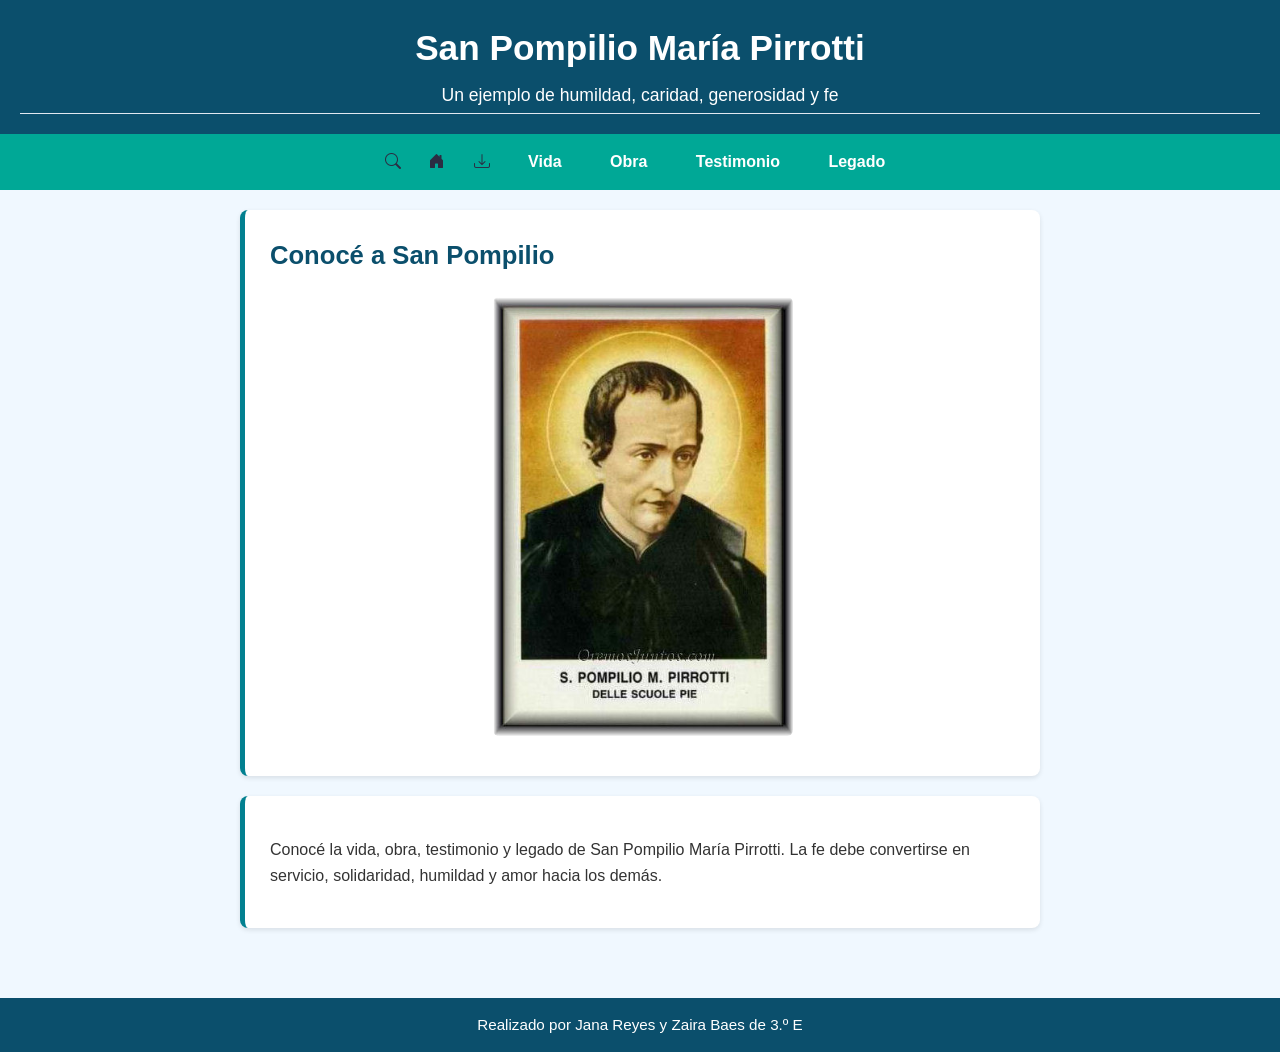
<file: index.html>
<!DOCTYPE html>
<html lang="es">
<head>
    <meta charset="UTF-8">
    <meta name="viewport" content="width=device-width, initial-scale=1.0">
    <title>San Pompilio María Pirrotti</title>
   <link rel="stylesheet" href="./css/estilos.css">
    <link rel="stylesheet" href="https://cdn.jsdelivr.net/npm/bootstrap-icons@1.13.2/font/bootstrap-icons.min.css">
</head>
<body>
    <header>
        <h1>San Pompilio María Pirrotti</h1>
        <h3>Un ejemplo de humildad, caridad, generosidad y fe</h3>
    </header>
    
    <nav>
        <ul>
            <li><i class="bi bi-search"></i></li>
            <li><i class="bi bi-house-door-fill"></i></li>
            <li><i class="bi bi-download"></i></li>
            <li><a href="./pages/vida.html">Vida</a></li>
            <li><a href="./pages/obra.html">Obra</a></li>
            <li><a href="./pages/testimonio.html">Testimonio</a></li>
            <li><a href="./pages/legado.html">Legado</a></li>
        </ul>
    </nav>

    <main>
        <section>
            <h2>Conocé a San Pompilio</h2>
            <img src="./img/SanPompilio1.jpg" alt="San Pompilio María Pirrotti" width="300">
        </section>

        <section>
            <p>Conocé la vida, obra, testimonio y legado de San Pompilio María Pirrotti. La fe debe convertirse en servicio, solidaridad, humildad y amor hacia los demás.</p>
        </section>
    </main>

    <footer>
        <p>Realizado por Jana Reyes y Zaira Baes de 3.º E</p>
    </footer>
</body>
</html>
</file>
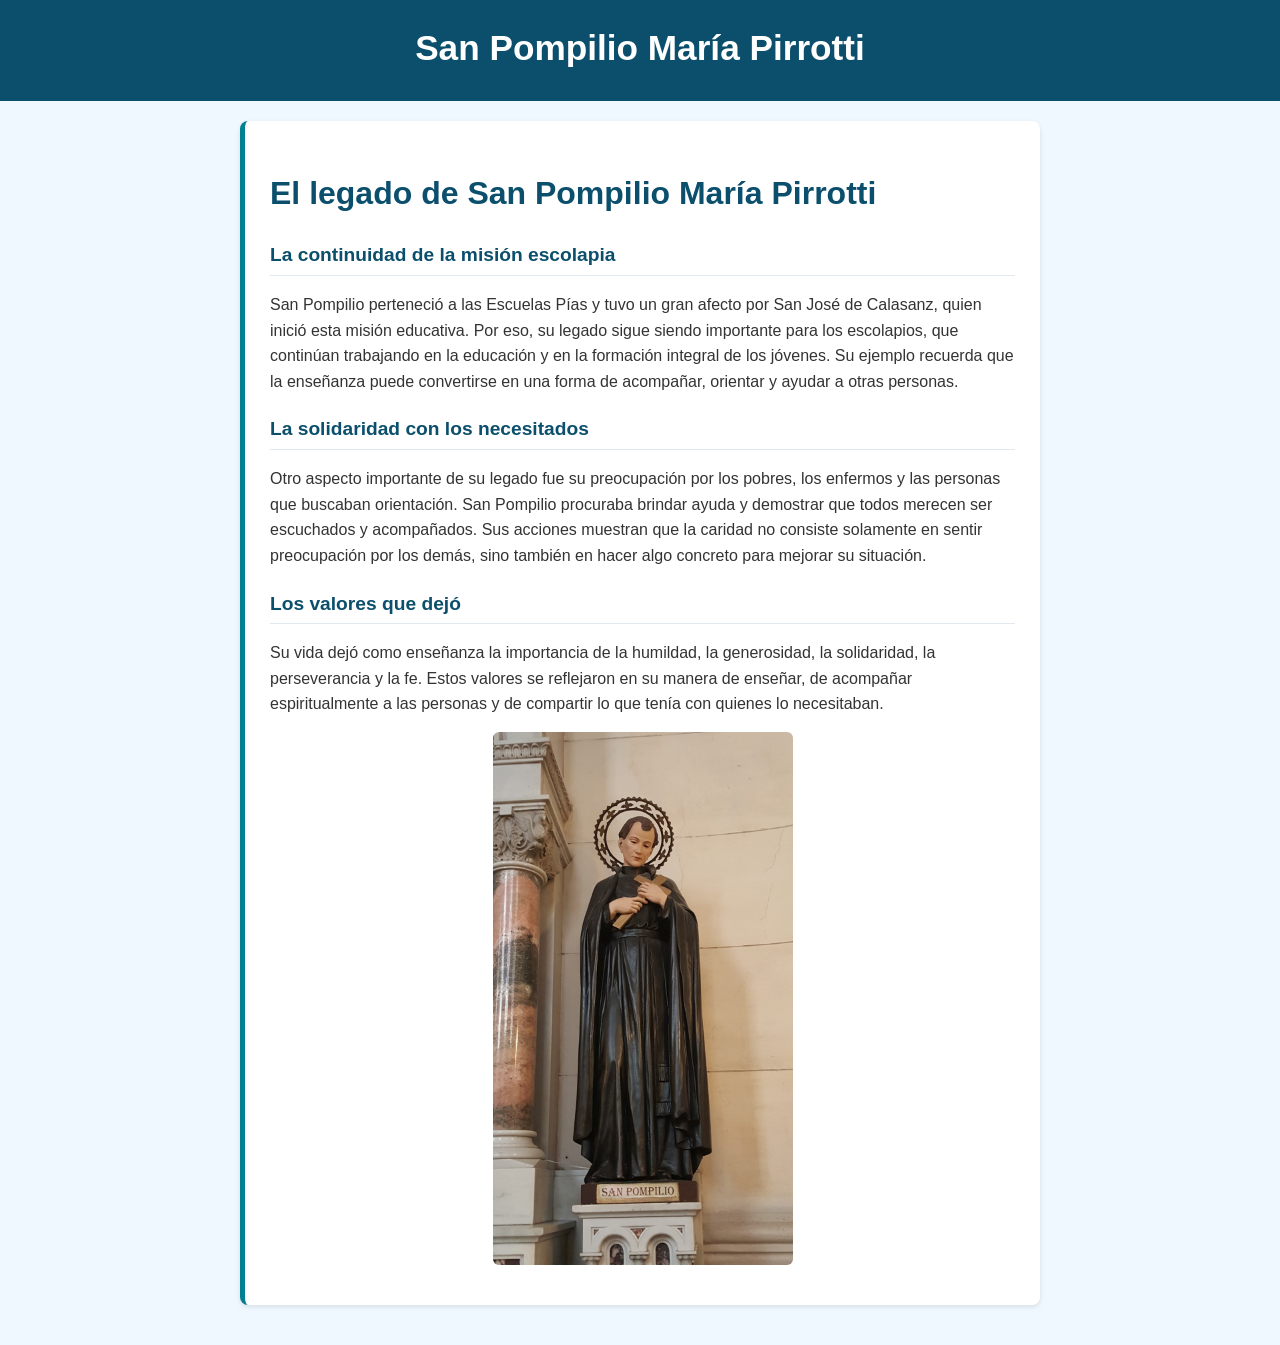
<file: pages/legado.html>
<!DOCTYPE html>
<html lang="es">
<head>
    <meta charset="UTF-8">
    <meta name="viewport" content="width=device-width, initial-scale=1.0">
    <title>Legado - San Pompilio María Pirrotti</title>
    <link rel="stylesheet" href="../css/estilos.css">
</head>
<body>
    <header>
        <h1>San Pompilio María Pirrotti</h1>
    </header>

    <main>
        <div class="card">
            <h1>El legado de San Pompilio María Pirrotti</h1>

            <h3>La continuidad de la misión escolapia</h3> 
            <p>San Pompilio perteneció a las Escuelas Pías y tuvo un gran afecto por San José de Calasanz, quien inició esta misión educativa. 
               Por eso, su legado sigue siendo importante para los escolapios, que continúan trabajando en la educación y en la formación integral de los jóvenes. Su ejemplo recuerda que la enseñanza puede convertirse en una forma de acompañar, orientar y ayudar a otras personas.</p>
            
            <h3>La solidaridad con los necesitados</h3>  
            <p>Otro aspecto importante de su legado fue su preocupación por los pobres, los enfermos y las personas que buscaban orientación. San Pompilio procuraba brindar ayuda y demostrar que todos merecen ser escuchados y acompañados. 
               Sus acciones muestran que la caridad no consiste solamente en sentir preocupación por los demás, sino también en hacer algo concreto para mejorar su situación.</p>

            <h3>Los valores que dejó</h3> 
            <p>Su vida dejó como enseñanza la importancia de la humildad, la generosidad, la solidaridad, la perseverancia y la fe. Estos valores se reflejaron en su manera de enseñar, de acompañar espiritualmente a las personas y de compartir lo que tenía con quienes lo necesitaban.</p>
            <img src="../img/SanPompilio2.png" alt="Escultura de San Pompilio María Pirrotti" width="300">
 
        </div>
    </main>

</body>
</html>
</file>
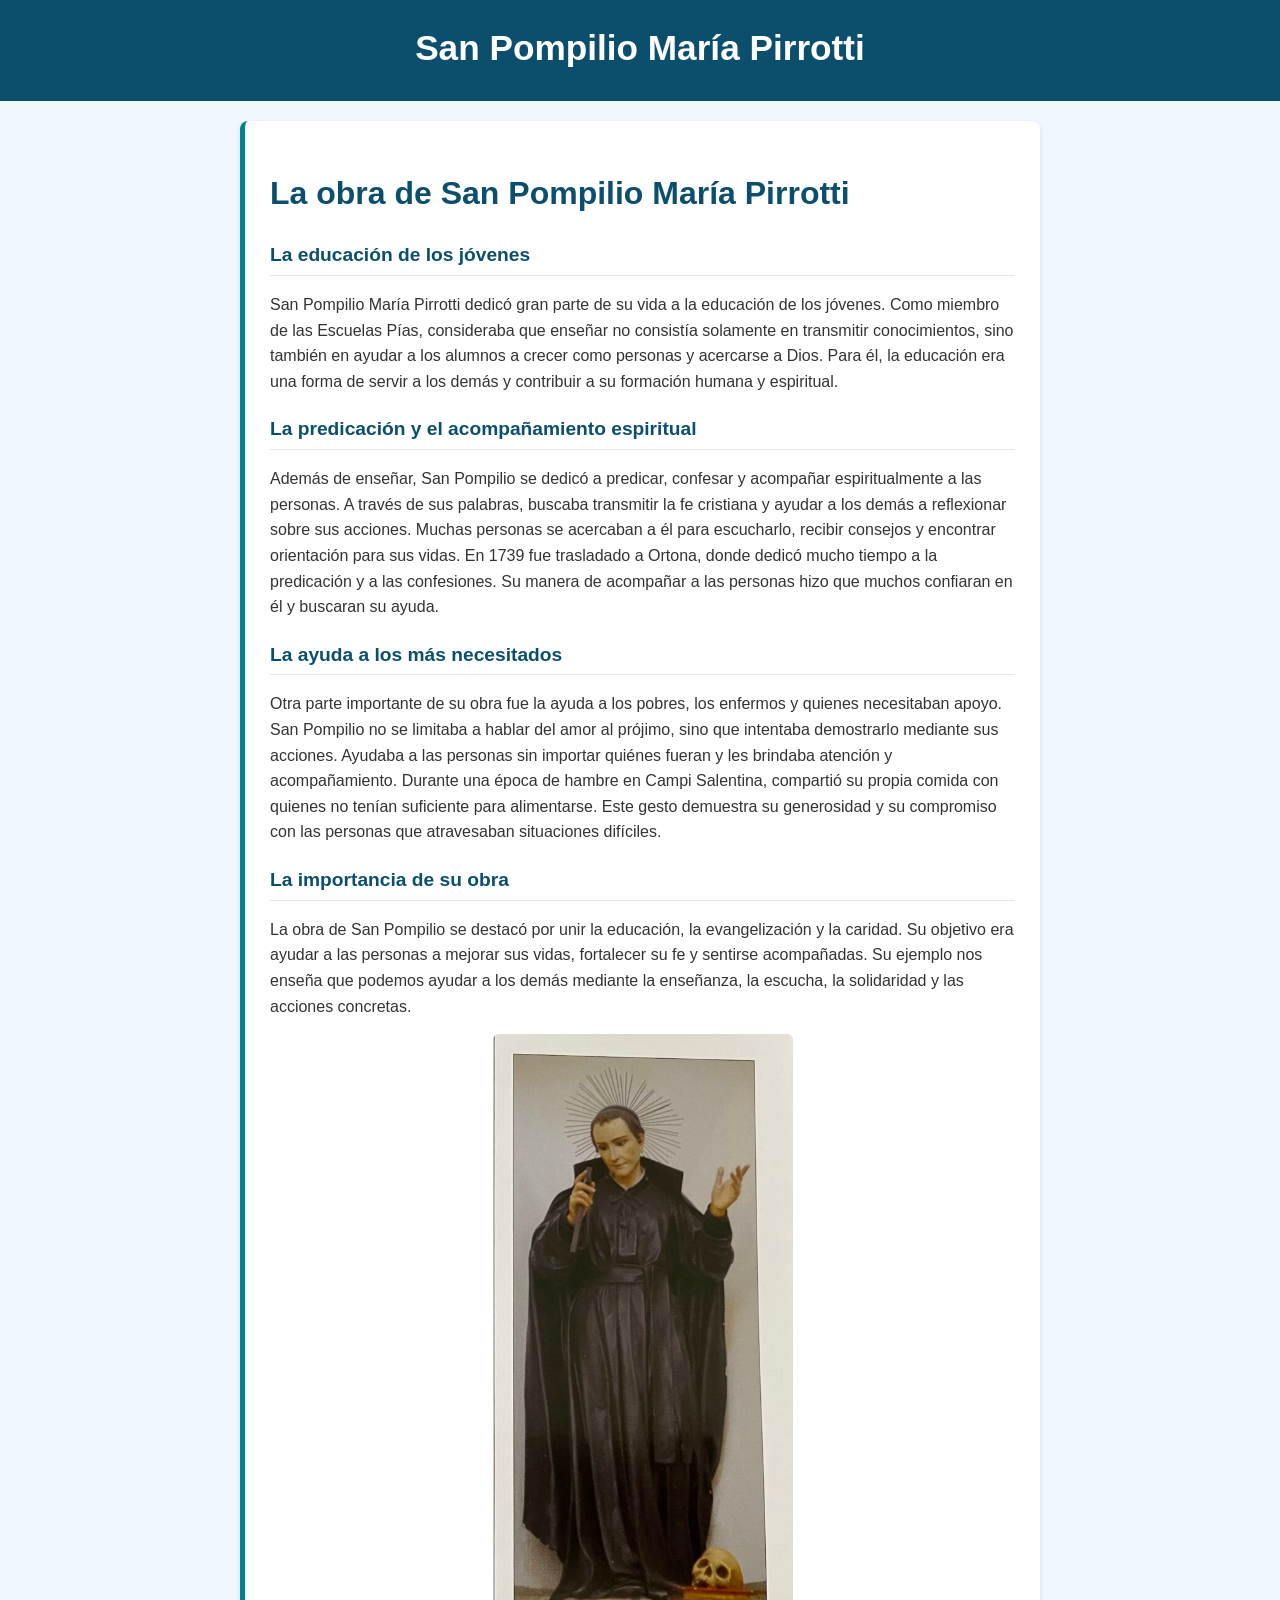
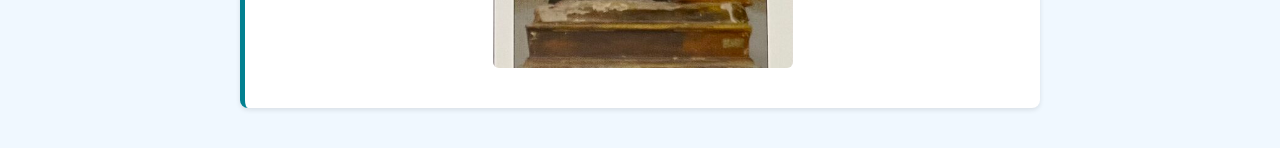
<file: pages/obra.html>
<!DOCTYPE html>
<html lang="es">
<head>
    <meta charset="UTF-8">
    <meta name="viewport" content="width=device-width, initial-scale=1.0">
    <title>Obra - San Pompilio María Pirrotti</title>
    <link rel="stylesheet" href="../css/estilos.css">  
</head>
<body>
    <header>
        <h1>San Pompilio María Pirrotti</h1>
    </header>

    <main>
        <div class="card">
            <h1>La obra de San Pompilio María Pirrotti</h1>

            <h3>La educación de los jóvenes</h3> 
            <p>San Pompilio María Pirrotti dedicó gran parte de su vida a la educación de los jóvenes.
               Como miembro de las Escuelas Pías, consideraba que enseñar no consistía solamente en transmitir conocimientos, sino también en ayudar a los alumnos a crecer como personas y acercarse a Dios. Para él, la educación era una forma de servir a los demás y contribuir a su formación humana y espiritual.</p> 
            
            <h3>La predicación y el acompañamiento espiritual</h3> 
            <p>Además de enseñar, San Pompilio se dedicó a predicar, confesar y acompañar espiritualmente a las personas. A través de sus palabras, buscaba transmitir la fe cristiana y ayudar a los demás a reflexionar sobre sus acciones. Muchas personas se acercaban a él para escucharlo, recibir consejos y encontrar orientación para sus vidas.
               En 1739 fue trasladado a Ortona, donde dedicó mucho tiempo a la predicación y a las confesiones. Su manera de acompañar a las personas hizo que muchos confiaran en él y buscaran su ayuda.</p> 
            
            <h3>La ayuda a los más necesitados</h3> 
            <p>Otra parte importante de su obra fue la ayuda a los pobres, los enfermos y quienes necesitaban apoyo. San Pompilio no se limitaba a hablar del amor al prójimo, sino que intentaba demostrarlo mediante sus acciones. Ayudaba a las personas sin importar quiénes fueran y les brindaba atención y acompañamiento.
              Durante una época de hambre en Campi Salentina, compartió su propia comida con quienes no tenían suficiente para alimentarse. Este gesto demuestra su generosidad y su compromiso con las personas que atravesaban situaciones difíciles.</p> 
            
            <h3>La importancia de su obra</h3> 
            <p>La obra de San Pompilio se destacó por unir la educación, la evangelización y la caridad. Su objetivo era ayudar a las personas a mejorar sus vidas, fortalecer su fe y sentirse acompañadas. Su ejemplo nos enseña que podemos ayudar a los demás mediante la enseñanza, la escucha, la solidaridad y las acciones concretas.</p>

            <img src="../img/SanPompilio3.jpg" alt="Estatua de San Pompilio María Pirrotti" width="300">
        </div>
    </main>

</body>
</html>
</file>
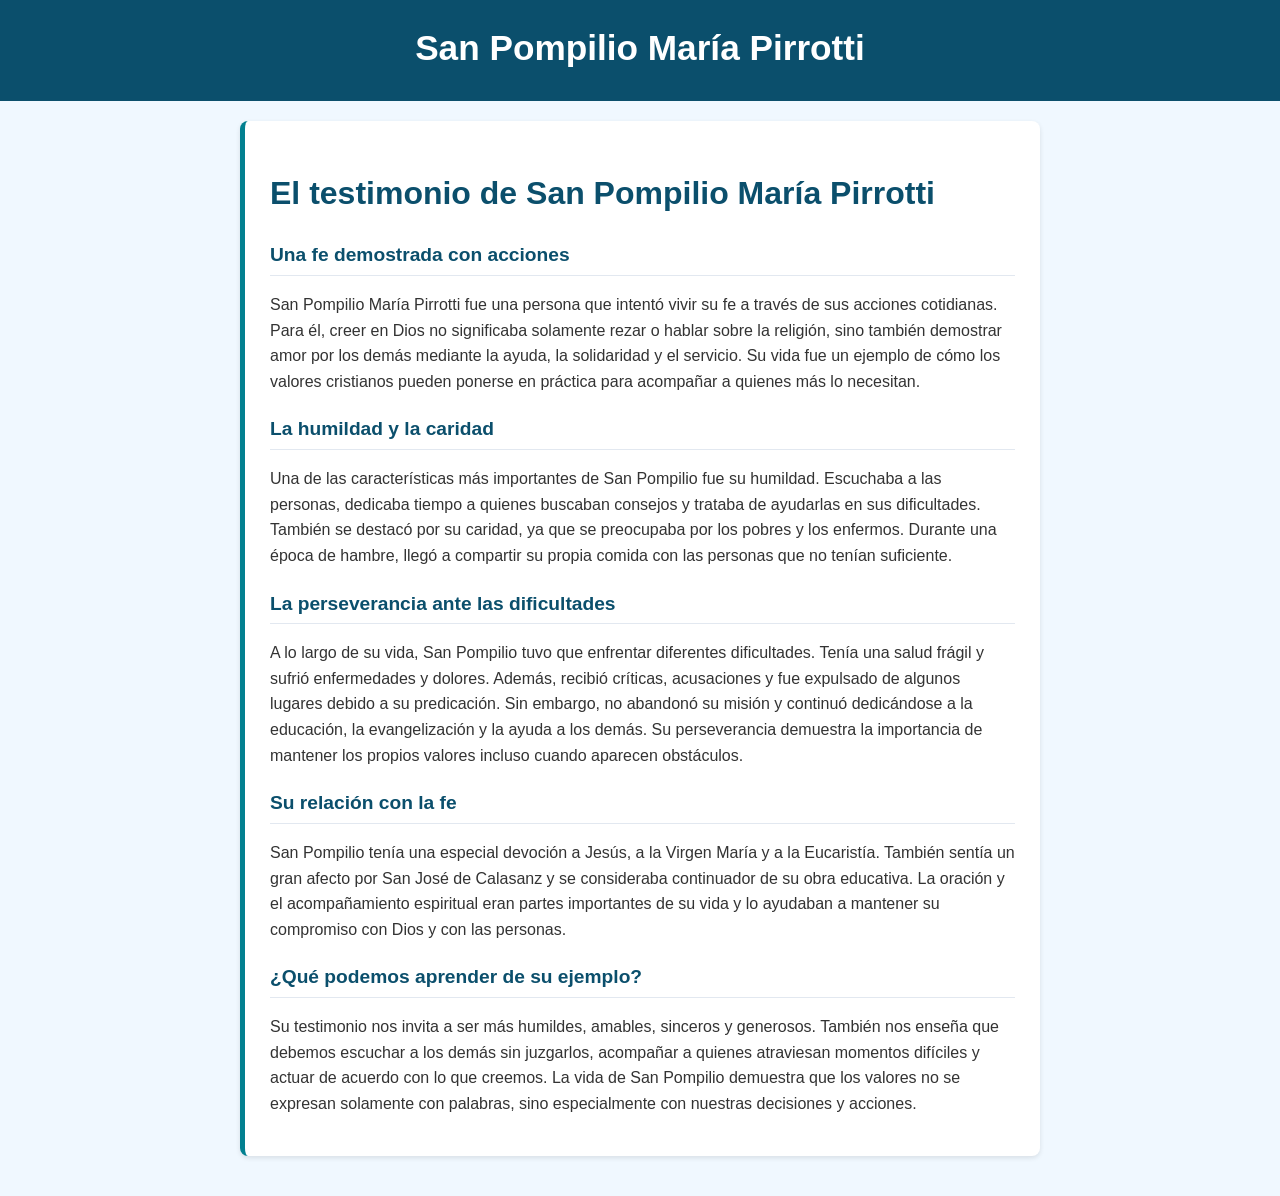
<file: pages/testimonio.html>
<!DOCTYPE html>
<html lang="es">
<head>
    <meta charset="UTF-8">
    <meta name="viewport" content="width=device-width, initial-scale=1.0">
    <title>Testimonio - San Pompilio María Pirrotti</title>
    <link rel="stylesheet" href="../css/estilos.css">
</head>
<body>
    <header>
        <h1>San Pompilio María Pirrotti</h1>
    </header>

    <main>
        <div class="card">
            <h1>El testimonio de San Pompilio María Pirrotti</h1>
            
            <h3>Una fe demostrada con acciones</h3> 
            <p>San Pompilio María Pirrotti fue una persona que intentó vivir su fe a través de sus acciones cotidianas. 
               Para él, creer en Dios no significaba solamente rezar o hablar sobre la religión, sino también demostrar amor por los demás mediante la ayuda, la solidaridad y el servicio. 
               Su vida fue un ejemplo de cómo los valores cristianos pueden ponerse en práctica para acompañar a quienes más lo necesitan.</p> 

            <h3>La humildad y la caridad</h3> 
            <p>Una de las características más importantes de San Pompilio fue su humildad. 
               Escuchaba a las personas, dedicaba tiempo a quienes buscaban consejos y trataba de ayudarlas en sus dificultades. También se destacó por su caridad, ya que se preocupaba por los pobres y los enfermos. 
               Durante una época de hambre, llegó a compartir su propia comida con las personas que no tenían suficiente.</p> 

            <h3>La perseverancia ante las dificultades</h3>
            <p>A lo largo de su vida, San Pompilio tuvo que enfrentar diferentes dificultades. Tenía una salud frágil y sufrió enfermedades y dolores. 
               Además, recibió críticas, acusaciones y fue expulsado de algunos lugares debido a su predicación. Sin embargo, no abandonó su misión y continuó dedicándose a la educación, la evangelización y la ayuda a los demás. 
               Su perseverancia demuestra la importancia de mantener los propios valores incluso cuando aparecen obstáculos.</p>

            <h3>Su relación con la fe</h3> 
            <p>San Pompilio tenía una especial devoción a Jesús, a la Virgen María y a la Eucaristía. También sentía un gran afecto por San José de Calasanz y se consideraba continuador de su obra educativa. 
               La oración y el acompañamiento espiritual eran partes importantes de su vida y lo ayudaban a mantener su compromiso con Dios y con las personas.</p> 

            <h3>¿Qué podemos aprender de su ejemplo?</h3> 
            <p>Su testimonio nos invita a ser más humildes, amables, sinceros y generosos. También nos enseña que debemos escuchar a los demás sin juzgarlos, acompañar a quienes atraviesan momentos difíciles y actuar de acuerdo con lo que creemos. 
               La vida de San Pompilio demuestra que los valores no se expresan solamente con palabras, sino especialmente con nuestras decisiones y acciones.</p>
        </div>
    </main>

</body>
</html>
</file>
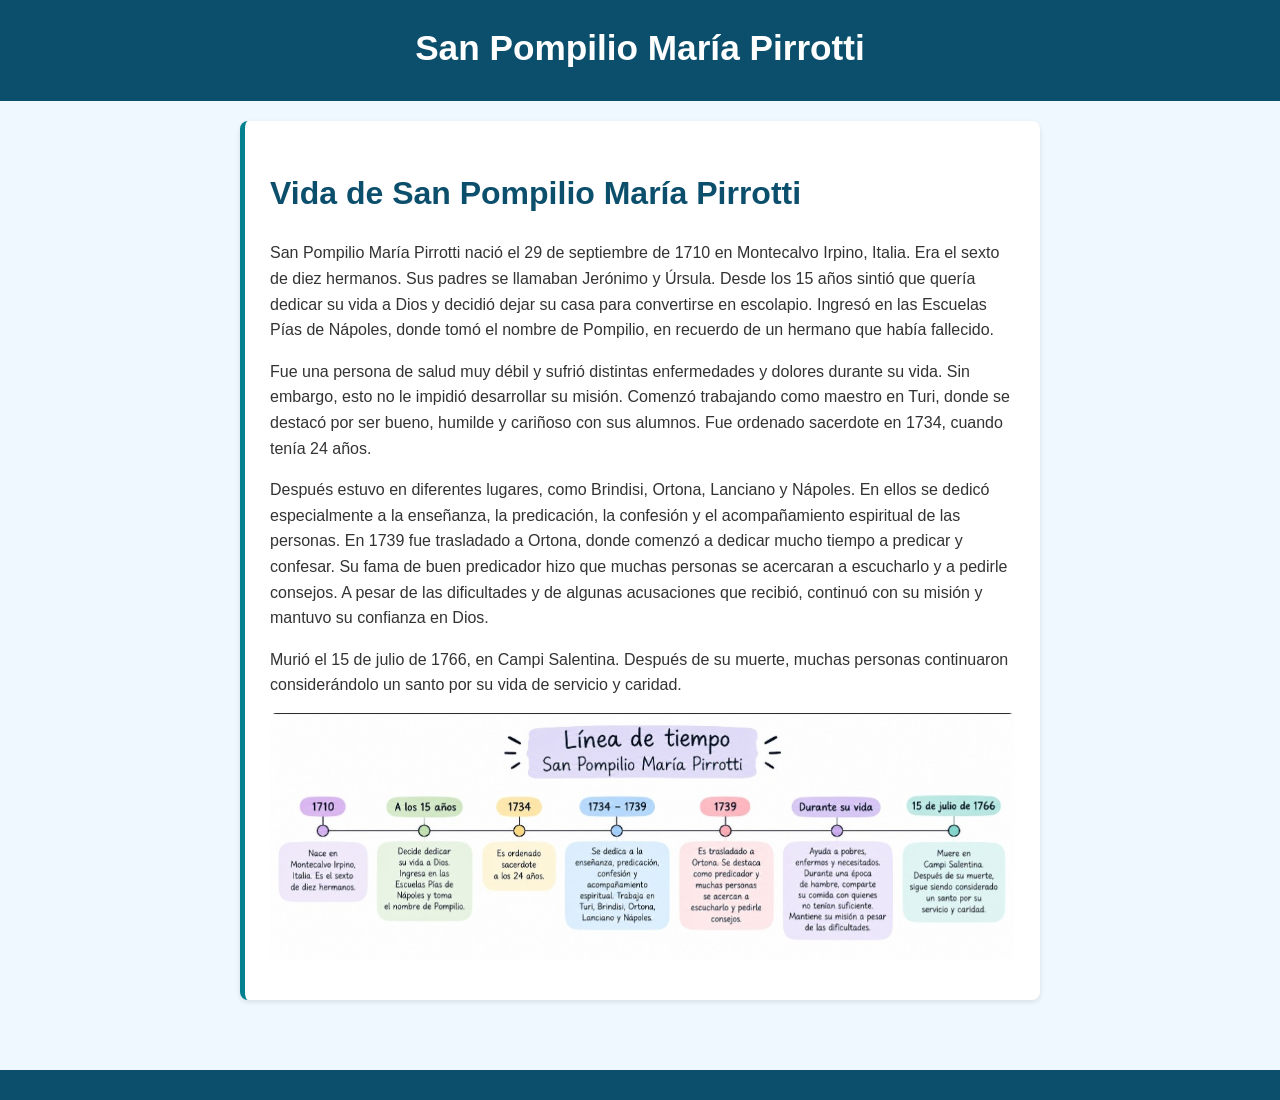
<file: pages/vida.html>
<!DOCTYPE html>
<html lang="es">
<head>
    <meta charset="UTF-8">
    <meta name="viewport" content="width=device-width, initial-scale=1.0">
    <title>Vida - San Pompilio María Pirrotti</title>
    <link rel="stylesheet" href="../css/estilos.css">
</head>
<body>
    <header>
        <h1>San Pompilio María Pirrotti</h1>
    </header>

    <main>
        <div class="card">
            <h1>Vida de San Pompilio María Pirrotti</h1>
            
            <p>
                San Pompilio María Pirrotti nació el 29 de septiembre de 1710
                en Montecalvo Irpino, Italia. Era el sexto de diez hermanos.
                Sus padres se llamaban Jerónimo y Úrsula.
                Desde los 15 años sintió que quería dedicar su vida a Dios
                y decidió dejar su casa para convertirse en escolapio.
                Ingresó en las Escuelas Pías de Nápoles, donde tomó el nombre
                de Pompilio, en recuerdo de un hermano que había fallecido.
            </p>

            <p>
                Fue una persona de salud muy débil y sufrió distintas
                enfermedades y dolores durante su vida. Sin embargo, esto
                no le impidió desarrollar su misión.
                Comenzó trabajando como maestro en Turi, donde se destacó
                por ser bueno, humilde y cariñoso con sus alumnos.
                Fue ordenado sacerdote en 1734, cuando tenía 24 años.
            </p>

            <p>
                Después estuvo en diferentes lugares, como Brindisi, Ortona,
                Lanciano y Nápoles. En ellos se dedicó especialmente a la
                enseñanza, la predicación, la confesión y el acompañamiento
                espiritual de las personas.
                En 1739 fue trasladado a Ortona, donde comenzó a dedicar
                mucho tiempo a predicar y confesar. Su fama de buen predicador
                hizo que muchas personas se acercaran a escucharlo y a pedirle
                consejos.
                A pesar de las dificultades y de algunas acusaciones que recibió,
                continuó con su misión y mantuvo su confianza en Dios.
            </p>

            <p>
                Murió el 15 de julio de 1766, en Campi Salentina. Después de
                su muerte, muchas personas continuaron considerándolo un santo
                por su vida de servicio y caridad.
            </p>

            <img src="../img/línea de tiempo.jpeg" alt="Línea de tiempo de San Pompilio María Pirrotti">
        </div>
    </main>

    <footer>

</body>
</html>
</file>
<file: css/estilos.css>
/* ==========================================
   Estilos Generales
   ========================================== */
body {
    font-family: 'Segoe UI', Tahoma, Geneva, Verdana, sans-serif;
    margin: 0;
    padding: 0;
    background-color: #f0f8ff;
    color: #2b2d42;
    line-height: 1.6;
}


/* ==========================================
   Encabezado (Header)
   ========================================== */
header {
    background-color: #0b4f6c;
    color: #ffffff;
    text-align: center;
    padding: 20px;          /* Reduce el espacio vertical */
    border: none;           /* Quita bordes si los hay */
}

header h1 {
    color: #ffffff;
    margin: 0 0 5px 0;      /* Espacio mínimo abajo del título */
    font-size: 2.2rem;
    font-weight: bold;
}

header p, header h3 {
    color: #ffffff;
    margin: 0;
    font-size: 1.1rem;
    font-weight: 300;
}
/* ==========================================
   Navegación (Nav)
   ========================================== */
nav {
    background-color: #00a896;
    padding: 10px;
}

nav ul {
    list-style-type: none;
    margin: 0;
    padding: 0;
    text-align: center;
}

nav ul li {
    display: inline-block;
    margin: 5px 12px;
}

nav ul li a {
    color: #ffffff;
    text-decoration: none;
    font-weight: bold;
    font-size: 1rem;
    padding: 5px 10px;
}

nav ul li a:hover {
    text-decoration: underline;
    color: #e0f6f6;
}

/* ==========================================
   Contenido Principal y Tarjetas
   ========================================== */
main {
    padding: 20px;
    max-width: 800px;
    margin: 0 auto;
}

.card, section {
    background-color: #ffffff;
    padding: 25px;
    margin-bottom: 20px;
    border-radius: 8px;
    border-left: 5px solid #028090;
    box-shadow: 0 2px 5px rgba(0, 0, 0, 0.1);
}

h1, h2, h3 {
    color: #0b4f6c;
}

h2 {
    font-size: 1.6rem;
    margin-top: 0;
}

h3 {
    font-size: 1.2rem;
    margin-top: 20px;
    margin-bottom: 8px;
    border-bottom: 1px solid #e2e8f0;
    padding-bottom: 4px;
}

p {
    font-size: 1rem;
    color: #333333;
    margin-bottom: 15px;
}

/* ==========================================
   Imágenes y Figuras
   ========================================== */
img {
    max-width: 100%;
    height: auto;
    border-radius: 6px;
    display: block;
    margin: 15px auto;
}

figure {
    margin: 15px 0;
    text-align: center;
}

figcaption {
    font-size: 0.85rem;
    color: #5c6b73;
    margin-top: 6px;
    font-style: italic;
}

/* ==========================================
   Pie de Página (Footer)
   ========================================== */
footer {
    background-color: #0b4f6c;
    color: #ffffff;
    text-align: center;
    padding: 15px;
    margin-top: 30px;
    width: 100%;
    box-sizing: border-box;
}

footer p {
    color: #ffffff;
    margin: 0;
    font-size: 0.95rem;
}
</file>
